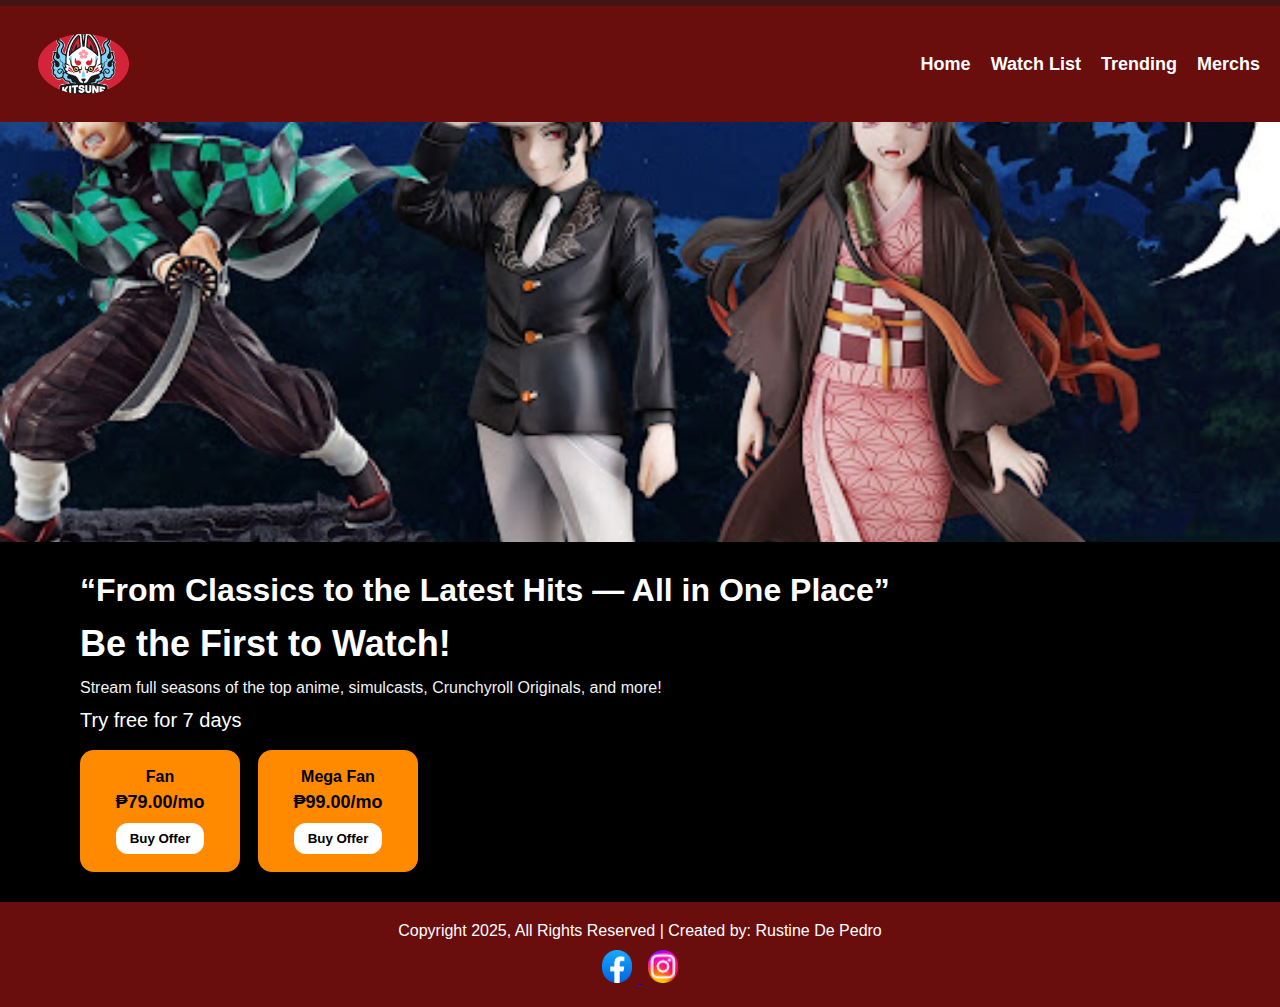
<file: index.html>
<!DOCTYPE html>
<html lang="en">
<head>
  <meta charset="utf-8" />
  <meta name="viewport" content="width=device-width,initial-scale=1" />
  <title>Kitsune Anime — Home</title>

  <link rel="shortcut icon" href="favicon-32x32.png">
  <link rel="icon" type="image/png" sizes="32x32" href="images/favicon-32x32.png">
  <link rel="apple-touch-icon" sizes="180x180" href="images/apple-touch-icon.png">
  <link rel="icon" sizes="192x192" href="images/android-chrome-192.png">

  <link rel="stylesheet" href="styles.css" />
</head>

<body>
  <div class="page">
    <header class="site-header">
      <div class="logo-wrap">
        <a href="index.html">
          <img src="images/logo.png" alt="Kitsune Logo" class="site-logo" /> 
        </a>
      </div>
      <nav class="site-nav">
        <ul>
          <li><a href="index.html">Home</a></li>
          <li><a href="categories.html">Watch List</a></li>
          <li><a href="trending.html">Trending</a></li>
          <li><a href="merch.html">Merchs</a></li>
        </ul>
      </nav>
    </header>

    <main class="page-home">
      <section class="hero">
        <img src="images/herologo.jpg" alt="Hero" class="hero-img" /> 
        <div class="hero-copy"> 
          <h1>“From Classics to the Latest Hits — All in One Place”</h1> 
          <h2>Be the First to Watch!</h2>
          <p class="lead">Stream full seasons of the top anime, simulcasts, Crunchyroll Originals, and more!</p>
          <p class="trial">Try free for 7 days</p>

          <div class="plans">
            <div class="plan">
              <div class="plan-title">Fan</div>
              <div class="plan-price">₱79.00/mo</div>
              <button class="btn-primary">Buy Offer</button>
            </div>
            <div class="plan">
              <div class="plan-title">Mega Fan</div>
              <div class="plan-price">₱99.00/mo</div>
              <button class="btn-primary">Buy Offer</button>
            </div>
          </div>
        </div>
      </section>
    </main>

    <footer class="site-footer">
      <p>Copyright 2025, All Rights Reserved | Created by: Rustine De Pedro</p>
      <div class="socials">
        <a href="https://www.facebook.com/christructure" target="_blank" title="Visit our Facebook">
          <img src="images/fb.png" alt="Facebook" />
        </a>
        <a href="https://www.instagram.com/christructure" target="_blank" title="Visit our Instagram">
          <img src="images/ig.png" alt="Instagram" />
        </a>
      </div>
    </footer>
  </div>

</body>
</html>
</file>
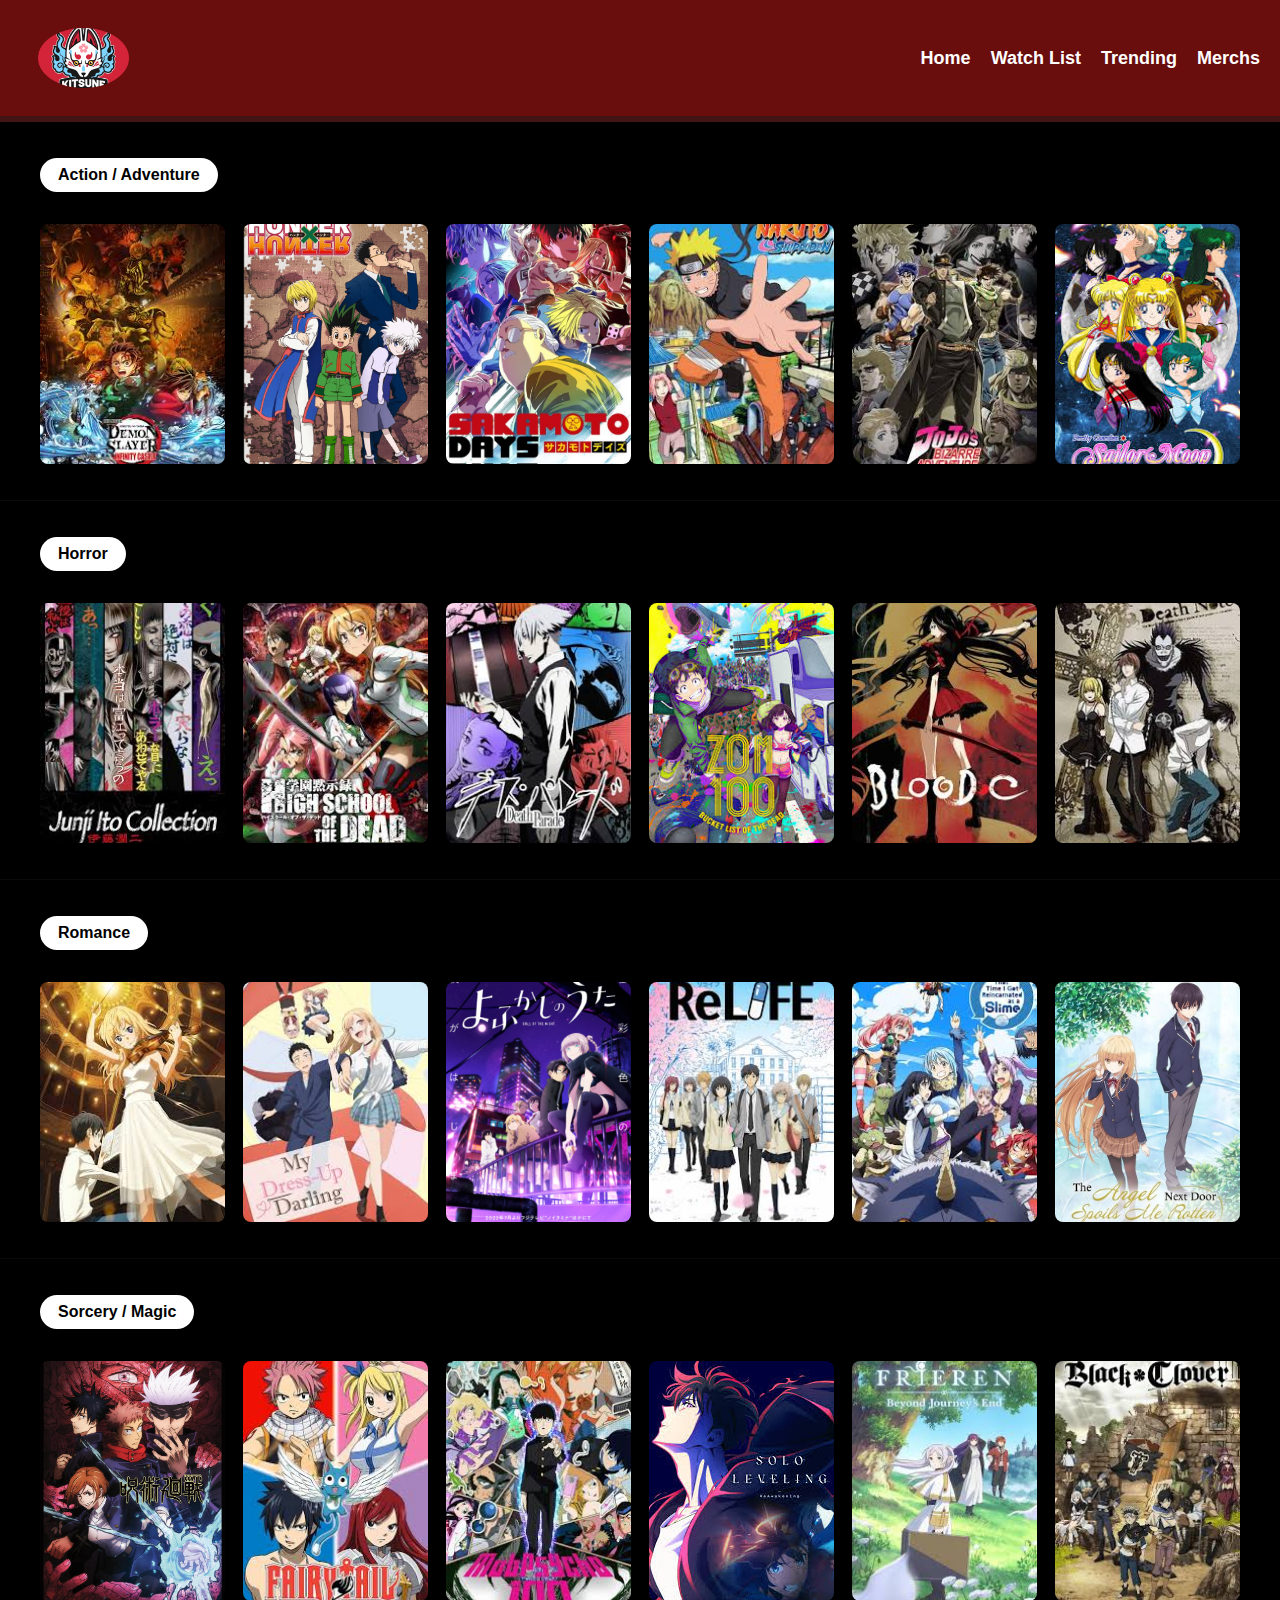
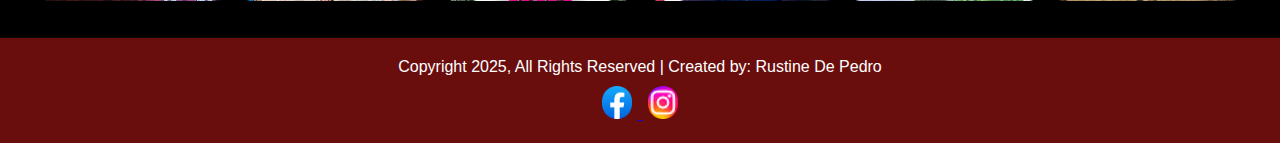
<file: categories.html>
<!DOCTYPE html>
<html lang="en">
<head>
  <meta charset="utf-8" />
  <meta name="viewport" content="width=device-width,initial-scale=1" />
  <title>Kitsune Anime — Categories</title>
  
  <link rel="shortcut icon" href="favicon-32x32.png">
  <link rel="icon" type="image/png" sizes="32x32" href="images/favicon-32x32.png">
  <link rel="apple-touch-icon" sizes="180x180" href="images/apple-touch-icon.png">
  <link rel="icon" sizes="192x192" href="images/android-chrome-192.png">
  <link rel="stylesheet" href="styles.css" />
</head>
<body>
  <header class="site-header">
    <div class="logo-wrap">
      <a href="index.html">
        <img src="images/logo.png" alt="Kitsune Logo" class="site-logo" />
      </a>
    </div>
    <nav class="site-nav">
      <ul>
        <li><a href="index.html">Home</a></li>
        <li><a href="categories.html">Watch List</a></li>
        <li><a href="trending.html">Trending</a></li>
        <li><a href="merch.html">Merchs</a></li>
      </ul>
    </nav>
  </header>

  
  <main class="page page-categories">
    <section class="category">
      <h2>Action / Adventure</h2>
      <div class="anime-grid">
        <img src="images/demonslayer.jpg" alt="Demon Slayer">
        <img src="images/HxH.jpg" alt="Hunter x Hunter">
        <img src="images/sakamotodays.jpf.jpg" alt="Sakamoto Days">
        <img src="images/naruto.jpg" alt="Naruto">
        <img src="images/jojo.jpg" alt="JoJo's Bizarre Adventure">
        <img src="images/sailormoon.jpg" alt="Sailor Moon">
      </div>
    </section>

    <section class="category">
      <h2>Horror</h2>
      <div class="anime-grid">
        <img src="images/junji.jpg" alt="Junji Ito Collection">
        <img src="images/hsd.jpg" alt="Highschool of the Dead">
        <img src="images/Deathparade.jpg" alt="Death Parade">
        <img src="images/zom100.jpg" alt="Zom 100">
        <img src="images/Bloodc.jpg" alt="Blood C">
        <img src="images/deathnote.jpg" alt="Death Note">
      </div>
    </section>

    <section class="category">
      <h2>Romance</h2>
      <div class="anime-grid">
        <img src="images/yourlieinapril.jpg" alt="Your Lie in April">
        <img src="images/dressup.jpg" alt="My Dress-Up Darling">
        <img src="images/CallofTheNight.png" alt="Call of the Night">
        <img src="images/Relife.jpg" alt="ReLIFE">
        <img src="images/TTS.jpg" alt="Tonikaku Kawaii">
        <img src="images/Girlnextdoor.jpg" alt="Girl Next Door">
      </div>
    </section>

    <section class="category">
      <h2>Sorcery / Magic</h2>
      <div class="anime-grid">
        <img src="images/jjk.jpg" alt="Jujutsu Kaisen">
        <img src="images/fairytail.jpg" alt="Fairy Tail">
        <img src="images/mobpyscho.jpg" alt="Mob Psycho 100">
        <img src="images/sololeveling.jpg" alt="Solo Leveling">
        <img src="images/frieren.jpg" alt="Frieren: Beyond Journey’s End">
        <img src="images/blackclover.jpg" alt="Black Clover">
      </div>
    </section>
  </main>
    
      <footer class="site-footer">
      <p>Copyright 2025, All Rights Reserved | Created by: Rustine De Pedro</p>
      <div class="socials">
        <a href="https://www.facebook.com/christructure" target="_blank" title="Visit our Facebook">
          <img src="images/fb.png" alt="Facebook" />
        </a>
        <a href="https://www.instagram.com/christructure" target="_blank" title="Visit our Instagram">
          <img src="images/ig.png" alt="Instagram" />
        </a>
      </div>
    </footer>
  </div>

</body>
</html>
</file>
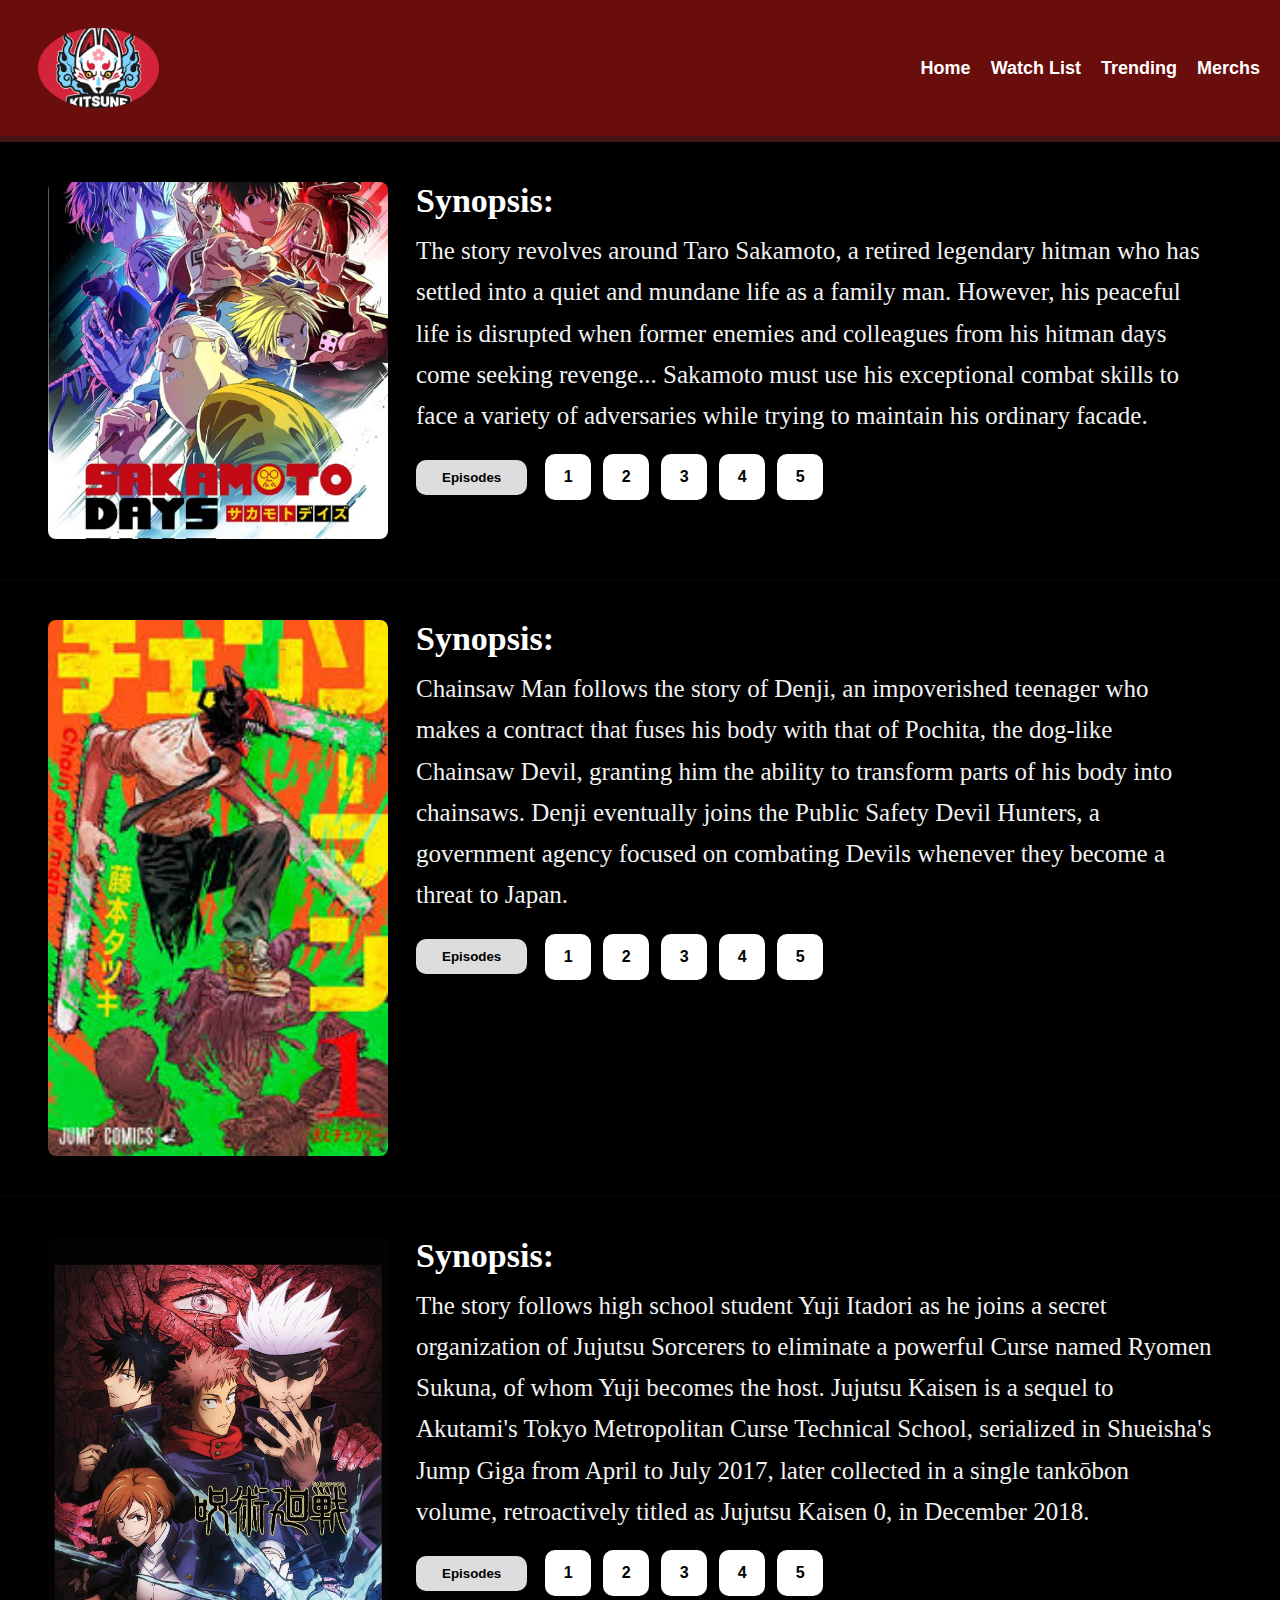
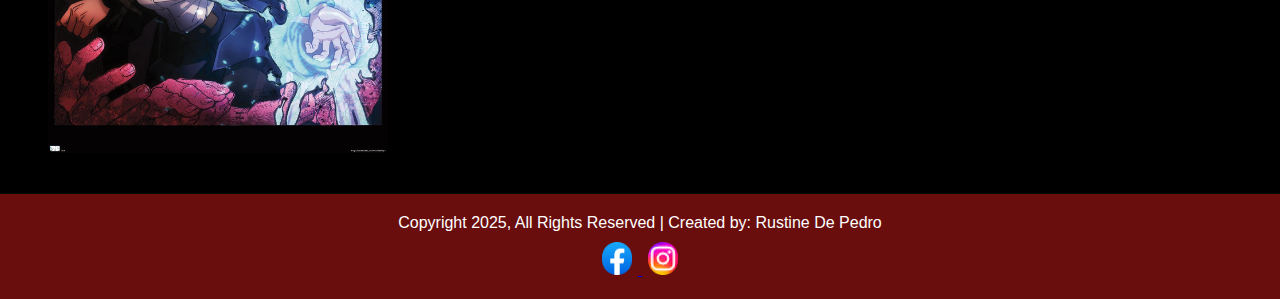
<file: docs/trending.html>
<!DOCTYPE html>
<html lang="en">
<head>
  <meta charset="utf-8" />
  <meta name="viewport" content="width=device-width,initial-scale=1" />
  <title>Kitsune Anime — Trending</title>
  
  <link rel="shortcut icon" href="favicon-32x32.png">
  <link rel="icon" type="image/png" sizes="32x32" href="images/favicon-32x32.png">
  <link rel="apple-touch-icon" sizes="180x180" href="images/apple-touch-icon.png">
  <link rel="icon" sizes="192x192" href="images/android-chrome-192.png">
  <link rel="stylesheet" href="styles.css" />
   <link rel="stylesheet" href="styles.css" />
</head>
<body>
  <header class="site-header">
    <div class="logo-wrap">
      <a href="index.html">
        <img src="images/logo.png" alt="Kitsune Logo" class="site-logo" />
      </a>
    </div>
    <nav class="site-nav">
      <ul>
        <li><a href="index.html">Home</a></li>
        <li><a href="categories.html">Watch List</a></li>
        <li><a href="trending.html">Trending</a></li>
        <li><a href="merch.html">Merchs</a></li>
      </ul>
    </nav>
  </header>

  <main class="page page-trending">
    <article class="anime-item">
      <img src="images/sakamotodays.jpf.jpg" alt="Sakamoto Days" class="poster" />
      <div class="synopsis">
        <h3>Synopsis:</h3>
        <p>The story revolves around Taro Sakamoto, a retired legendary hitman who has settled into a quiet and mundane life as a family man. However, his peaceful life is disrupted when former enemies and colleagues from his hitman days come seeking revenge... Sakamoto must use his exceptional combat skills to face a variety of adversaries while trying to maintain his ordinary facade.</p>
        <div class="episode-row">
          <button class="episodes-toggle">Episodes</button>
          <div class="episodes">
            <button>1</button><button>2</button><button>3</button><button>4</button><button>5</button>
          </div>
        </div>
      </div>
    </article>

    <article class="anime-item">
      <img src="images/chainsaw.jpg" alt="Chainsaw Man" class="poster" />
      <div class="synopsis">
        <h3>Synopsis:</h3>
        <p>Chainsaw Man follows the story of Denji, an impoverished teenager who makes a contract that fuses his body with that of Pochita, the dog-like Chainsaw Devil, granting him the ability to transform parts of his body into chainsaws. Denji eventually joins the Public Safety Devil Hunters, a government agency focused on combating Devils whenever they become a threat to Japan.</p>
        <div class="episode-row">
          <button class="episodes-toggle">Episodes</button>
          <div class="episodes">
            <button>1</button><button>2</button><button>3</button><button>4</button><button>5</button>
          </div>
        </div>
      </div>
    </article>

    <article class="anime-item">
      <img src="images/jjk.jpg" alt="Jujutsu Kaisen" class="poster" />
      <div class="synopsis">
        <h3>Synopsis:</h3>
        <p>The story follows high school student Yuji Itadori as he joins a secret organization of Jujutsu Sorcerers to eliminate a powerful Curse named Ryomen Sukuna, of whom Yuji becomes the host. Jujutsu Kaisen is a sequel to Akutami's Tokyo Metropolitan Curse Technical School, serialized in Shueisha's Jump Giga from April to July 2017, later collected in a single tankōbon volume, retroactively titled as Jujutsu Kaisen 0, in December 2018.</p>
        <div class="episode-row">
          <button class="episodes-toggle">Episodes</button>
          <div class="episodes">
            <button>1</button><button>2</button><button>3</button><button>4</button><button>5</button>
          </div>
        </div>
      </div>
    </article>
  </main>
  
   <footer class="site-footer">
      <p>Copyright 2025, All Rights Reserved | Created by: Rustine De Pedro</p>
      <div class="socials">
        <a href="https://www.facebook.com/christructure" target="_blank" title="Visit our Facebook">
          <img src="images/fb.png" alt="Facebook" />
        </a>
        <a href="https://www.instagram.com/christructure" target="_blank" title="Visit our Instagram">
          <img src="images/ig.png" alt="Instagram" />
        </a>
      </div>
    </footer>
  </div>
  <script src="script.js"></script>
</body>
</html>
</file>
<file: styles.css>
/* =====================
   Base Resets
===================== */
* {
  box-sizing: border-box;
  margin: 0;
  padding: 0;
}

html, body {
  height: 100%;
}

body {
  background: #e20000;
  color: #fff;
  font-family: Arial, Helvetica, sans-serif;
  -webkit-font-smoothing: antialiased;
  -moz-osx-font-smoothing: grayscale;
}

/* =====================
   Page Wrapper
===================== */
.page {
  background: #000;
  width: 100%;
  min-height: 100vh;
  box-shadow: 0 6px 0 rgba(0,0,0,0.2);
  border-top: 6px solid #421414;
  overflow-x: hidden;
}

/* =====================
   Header (Default: Horizontal Nav for ALL pages)
===================== */
.site-header {
  background: #6a0d0d;
  color: #fff;
  display: flex;
  flex-direction: row; 
  align-items: center; 
  justify-content: space-between; 
  padding: 10px 20px;
}

.logo-wrap {
  padding: 18px;
}

.site-logo {
  height: 60px;
  display: block;
}

.site-nav ul {
  list-style: none;
  display: flex;
  gap: 20px;
  padding: 0;
}

.site-nav a {
  color: #fff;
  text-decoration: none;
  font-weight: 700;
  font-size: 18px;
  display: inline-block;
  padding: 6px 0;
}

.site-nav a:hover {
  color: orange;
}

/* =====================
   Hero (FIXED: Stacked Layout for all screens)
===================== */
.hero { 
  position: relative;
  overflow: hidden; 
}

.hero-img { 
  width: 100%; 
  height: 420px; 
  object-fit: cover; 
  display: block; 
}

.hero-tagline-overlay {
  position: static;
  padding: 15px 40px;
  background-color: #000;
  text-align: center;
}

.hero-tagline-overlay h1 {
  font-size: 24px;
  line-height: 1.05;
  font-family: Georgia, "Times New Roman", serif;
  margin: 0;
}

.hero-copy { 
  position: static; 
  padding: 30px 80px; 
  max-width: none; 
  color: #fff; 
  background-color: #000; 
  text-align: left; 
}

.hero-copy h2 { 
  font-size: 36px; 
  margin: 14px 0; 
}

.hero-copy .lead { 
  font-size: 16px; 
  margin-bottom: 12px; 
  opacity: .95; 
}

.hero-copy .trial { 
  margin-bottom: 18px; 
  font-size: 20px; 
}

/* =====================
   Plans
===================== */
.plans { 
  display: flex; 
  gap: 18px; 
  margin-top: 18px; 
  justify-content: flex-start; 
}

.plan { 
  background: #ff8a00; 
  color: #000; 
  padding: 18px; 
  border-radius: 14px; 
  width: 160px; 
  text-align: center; 
}

.plan .plan-title { 
  font-weight: 700; 
  margin-bottom: 6px; 
}

.plan .plan-price { 
  font-weight: 800; 
  font-size: 18px; 
  margin-bottom: 10px; 
}

.btn-primary { 
  background: #fff; 
  color: #000; 
  border: none; 
  padding: 8px 14px; 
  border-radius: 12px; 
  cursor: pointer; 
  font-weight: 700; 
}

/* =====================
   Categories Grid
===================== */
.category {
  padding: 36px 40px;
  border-bottom: 1px solid rgba(255,255,255,0.04);
}

.category h2 {
  display: inline-block;
  background: #fff;
  color: #000;
  border-radius: 20px;
  padding: 8px 18px;
  margin-bottom: 18px;
  font-size: 16px;
}

.anime-grid {
  display: grid;
  grid-template-columns: repeat(6, 1fr);
  gap: 18px;
  margin-top: 14px;
}

.anime-grid img {
  width: 100%;
  height: 240px;
  object-fit: cover;
  border-radius: 8px;
  transition: transform 0.3s ease, box-shadow 0.3s ease;
  cursor: pointer;
}

.anime-grid img:hover {
  transform: scale(1.05);
  box-shadow: 0 8px 16px rgba(255, 138, 0, 0.6);
}

/* =====================
   Trending
===================== */
.page-trending .anime-item {
  display: flex;
  align-items: flex-start;
  gap: 28px;
  width: 100%;
  padding: 40px 48px;
  border-bottom: 1px solid rgba(255,255,255,0.03);
}

.poster {
  width: 340px;
  border-radius: 8px;
  flex-shrink: 0;
}

.synopsis {
  flex: 1;
  padding-right: 20px;
}

.synopsis h3 {
  font-family: Georgia, "Times New Roman", serif;
  font-size: 34px;
  color: #fff;
  margin-bottom: 10px;
}

.synopsis p {
  font-family: "Georgia", serif;
  color: #fff;
  font-size: 25px;
  line-height: 1.65;
  opacity: .95;
}

.episode-row {
  display: flex;
  align-items: center;
  gap: 18px;
  margin-top: 18px;
  flex-wrap: wrap;
}

.episodes-toggle {
  background: #ddd;
  color: #000;
  border: none;
  padding: 10px 26px;
  border-radius: 10px;
  cursor: pointer;
  font-weight: 700;
}

.episodes {
  display: flex;
  gap: 12px;
  flex-wrap: wrap;
}

.episodes button {
  width: 46px;
  height: 46px;
  border-radius: 10px;
  border: none;
  background: #fff;
  color: #000;
  font-weight: 700;
  font-size: 16px;
  box-shadow: 0 3px 0 rgba(0,0,0,0.25);
  cursor: pointer;
  display: flex;
  align-items: center;
  justify-content: center;
}

.episodes button:hover {
  background: orange;
  color: #000;
}

/* =====================
   Merch
===================== */
.merch-section {
  padding: 36px 40px;
}

.merch-grid {
  display: grid;
  gap: 16px;
  grid-template-columns: repeat(3, 1fr);
}

.merch-item {
  background: #111;
  padding: 12px;
  border-radius: 8px;
  text-align: center;
}

.merch-item img {
  width: 100%;
  border-radius: 8px;
}

.merch-item button {
  margin-top: 10px;
  background: #ff2525;
  color: #fff;
  border: none;
  padding: 8px 12px;
  border-radius: 10px;
  font-weight: 700;
  cursor: pointer;
}

/* =====================
   Footer
===================== */
.site-footer {
  background: #6a0d0d;
  color: #fff;
  padding: 20px 24px;
  text-align: center;
  display: flex;
  flex-direction: column;
  align-items: center;
  gap: 10px;
}

.site-footer .socials img {
  width: 30px;
  margin: 0 6px;
}
</file>
<file: docs/styles.css>
/* ===================== 
   Base Resets
===================== */
* {
  box-sizing: border-box;
  margin: 0;
  padding: 0;
}

html, body {
  height: 100%;
}

body {
  background: #e20000;
  color: #fff;
  font-family: Arial, Helvetica, sans-serif;
  -webkit-font-smoothing: antialiased;
  -moz-osx-font-smoothing: grayscale;
}

/* =====================
   Page Wrapper
===================== */
.page {
  background: #000;
  width: 100%;
  min-height: 100vh;
  box-shadow: 0 6px 0 rgba(0,0,0,0.2);
  border-top: 6px solid #421414;
  overflow-x: hidden;
}

/* =====================
   Header (Default: Horizontal Nav for ALL pages)
===================== */
.site-header {
  background: #6a0d0d;
  color: #fff;
  display: flex;
  flex-direction: row; 
  align-items: center; 
  justify-content: space-between; 
  padding: 10px 20px;
  animation: fadeDown 0.8s ease-out;
}

.logo-wrap {
  padding: 18px;
  animation: fadeIn 1s ease-in;
}

.site-logo {
  height: 60px;
  display: block;
}

.site-nav ul {
  list-style: none;
  display: flex;
  gap: 20px;
  padding: 0;
}

.site-nav a {
  color: #fff;
  text-decoration: none;
  font-weight: 700;
  font-size: 18px;
  display: inline-block;
  padding: 6px 0;
  transition: color 0.3s ease;
}

.site-nav a:hover {
  color: orange;
}

/* =====================
   Hero Section
===================== */
.hero { 
  position: relative;
  overflow: hidden; 
}

.hero-img { 
  width: 100%; 
  height: 420px; 
  object-fit: cover; 
  display: block; 
  animation: zoomIn 1.5s ease-out;
}

.hero-tagline-overlay {
  position: static;
  padding: 15px 40px;
  background-color: #000;
  text-align: center;
  animation: fadeIn 1.2s ease-in;
}

.hero-tagline-overlay h1 {
  font-size: 24px;
  line-height: 1.05;
  font-family: Georgia, "Times New Roman", serif;
  margin: 0;
}

.hero-copy { 
  position: static; 
  padding: 30px 80px; 
  color: #fff; 
  background-color: #000; 
  text-align: left; 
}

.hero-copy h2 { 
  font-size: 36px; 
  margin: 14px 0; 
}

.hero-copy .lead { 
  font-size: 16px; 
  margin-bottom: 12px; 
  opacity: .95; 
}

.hero-copy .trial { 
  margin-bottom: 18px; 
  font-size: 20px; 
}

/* =====================
   Plans
===================== */
.plans { 
  display: flex; 
  gap: 18px; 
  margin-top: 18px; 
  justify-content: flex-start; 
  animation: fadeUp 1s ease-in;
}

.plan { 
  background: #ff8a00; 
  color: #000; 
  padding: 18px; 
  border-radius: 14px; 
  width: 160px; 
  text-align: center; 
  transition: transform 0.3s ease;
}

.plan:hover {
  transform: scale(1.08);
}

.plan .plan-title { 
  font-weight: 700; 
  margin-bottom: 6px; 
}

.plan .plan-price { 
  font-weight: 800; 
  font-size: 18px; 
  margin-bottom: 10px; 
}

.btn-primary { 
  background: #fff; 
  color: #000; 
  border: none; 
  padding: 8px 14px; 
  border-radius: 12px; 
  cursor: pointer; 
  font-weight: 700; 
}

/* =====================
   Categories Grid
===================== */
.category {
  padding: 36px 40px;
  border-bottom: 1px solid rgba(255,255,255,0.04);
}

.category h2 {
  display: inline-block;
  background: #fff;
  color: #000;
  border-radius: 20px;
  padding: 8px 18px;
  margin-bottom: 18px;
  font-size: 16px;
}

.anime-grid {
  display: grid;
  grid-template-columns: repeat(6, 1fr);
  gap: 18px;
  margin-top: 14px;
  animation: fadeIn 1s ease;
}

.anime-grid img {
  width: 100%;
  height: 240px;
  object-fit: cover;
  border-radius: 8px;
  transition: transform 0.3s ease, box-shadow 0.3s ease;
  cursor: pointer;
}

.anime-grid img:hover {
  transform: scale(1.05);
  box-shadow: 0 8px 16px rgba(255, 138, 0, 0.6);
}

/* =====================
   Trending
===================== */
.page-trending .anime-item {
  display: flex;
  align-items: flex-start;
  gap: 28px;
  width: 100%;
  padding: 40px 48px;
  border-bottom: 1px solid rgba(255,255,255,0.03);
}

.poster {
  width: 340px;
  border-radius: 8px;
  flex-shrink: 0;
}

.synopsis {
  flex: 1;
  padding-right: 20px;
}

.synopsis h3 {
  font-family: Georgia, "Times New Roman", serif;
  font-size: 34px;
  color: #fff;
  margin-bottom: 10px;
}

.synopsis p {
  font-family: "Georgia", serif;
  color: #fff;
  font-size: 25px;
  line-height: 1.65;
  opacity: .95;
}

.episode-row {
  display: flex;
  align-items: center;
  gap: 18px;
  margin-top: 18px;
  flex-wrap: wrap;
}

.episodes-toggle {
  background: #ddd;
  color: #000;
  border: none;
  padding: 10px 26px;
  border-radius: 10px;
  cursor: pointer;
  font-weight: 700;
}

.episodes {
  display: flex;
  gap: 12px;
  flex-wrap: wrap;
}

.episodes button {
  width: 46px;
  height: 46px;
  border-radius: 10px;
  border: none;
  background: #fff;
  color: #000;
  font-weight: 700;
  font-size: 16px;
  box-shadow: 0 3px 0 rgba(0,0,0,0.25);
  cursor: pointer;
  display: flex;
  align-items: center;
  justify-content: center;
}

.episodes button:hover {
  background: orange;
  color: #000;
}

/* =====================
   Merch
===================== */
.merch-section {
  padding: 36px 40px;
}

.merch-grid {
  display: grid;
  gap: 16px;
  grid-template-columns: repeat(3, 1fr);
}

.merch-item {
  background: #111;
  padding: 12px;
  border-radius: 8px;
  text-align: center;
  transition: transform 0.3s ease;
}

.merch-item:hover {
  transform: translateY(-5px);
}

.merch-item img {
  width: 100%;
  border-radius: 8px;
}

.merch-item button {
  margin-top: 10px;
  background: #ff2525;
  color: #fff;
  border: none;
  padding: 8px 12px;
  border-radius: 10px;
  font-weight: 700;
  cursor: pointer;
}

/* =====================
   Footer
===================== */
.site-footer {
  background: #6a0d0d;
  color: #fff;
  padding: 20px 24px;
  text-align: center;
  display: flex;
  flex-direction: column;
  align-items: center;
  gap: 10px;
  animation: fadeUp 1s ease-in;
}

.site-footer .socials img {
  width: 30px;
  margin: 0 6px;
}

/* =====================
   Keyframes Animations
===================== */
@keyframes fadeIn {
  from { opacity: 0; transform: translateY(15px); }
  to { opacity: 1; transform: translateY(0); }
}

@keyframes fadeUp {
  from { opacity: 0; transform: translateY(30px); }
  to { opacity: 1; transform: translateY(0); }
}

@keyframes fadeDown {
  from { opacity: 0; transform: translateY(-20px); }
  to { opacity: 1; transform: translateY(0); }
}

@keyframes zoomIn {
  from { transform: scale(1.1); opacity: 0; }
  to { transform: scale(1); opacity: 1; }
}

/* ================================================= */
/*                 Media Queries                     */
/* ================================================= */

/* Desktop (>=1025px) */
@media (min-width: 1025px) {
  /* Desktop Header */
  .site-header {
    flex-direction: row; 
    justify-content: space-between;
    padding: 10px 20px;
  }

  .page-home .site-header {
    flex-direction: column;
    align-items: center;
    justify-content: center;
    padding: 30px 0; 
  }

  .page-home .site-logo {
    height: 80px;
    margin-bottom: 20px;
  }

  .page-home .site-nav ul {
    flex-direction: column;
    gap: 15px;
  }

  .page-home .site-nav a {
    font-size: 24px;
    font-style: italic;
    font-weight: bold;
    text-align: center;
  }

  .page-home .hero-tagline-overlay {
    position: absolute;
    top: 50%;
    left: 50%;
    transform: translate(-50%, -50%);
    padding: 20px 40px;
    width: 80%;
    max-width: 700px;
    background: rgba(0, 0, 0, 0.7);
    text-align: center;
    z-index: 10;
  }

  .page-home .hero-tagline-overlay h1 {
    font-size: 48px;
    color: #fff;
  }

  .hero-img {
    height: 500px;
  }

  .hero-copy {
    padding: 40px 100px;
    text-align: left;
  }

  .plans {
    justify-content: flex-start;
  }

  .anime-grid {
    grid-template-columns: repeat(6, 1fr);
  }

  .page-trending .anime-item {
    flex-direction: row;
  }

  .merch-grid {
    grid-template-columns: repeat(3, 1fr);
  }

  .site-logo {
    height: 80px;
  }

  .site-nav ul {
    justify-content: flex-end;
  }
}

/* Tablet (768px – 1024px) */
@media (min-width: 768px) and (max-width: 1024px) {
  .hero-img {
    height: 350px;
  }

  .hero-copy {
    padding: 20px 40px;
    text-align: center; 
  }

  .hero-tagline-overlay {
    padding: 15px 20px;
  }

  .hero-tagline-overlay h1 {
    font-size: 32px;
  }

  .plans {
    justify-content: center; 
  }

  .site-header {
    display: block;
    text-align: center;
    padding: 12px 0;
  }

  .logo-wrap {
    text-align: center;
  }

  .site-logo {
    height: 66px;
    margin: 0 auto;
  }

  .site-nav {
    margin-top: 4px;
  }

  .site-nav ul {
    justify-content: center;
    gap: 18px;
    padding: 6px 10px;
  }

  .anime-grid {
    grid-template-columns: repeat(3, 1fr);
  }

  .page-trending .anime-item {
    flex-direction: column;
    padding: 24px 28px;
    gap: 16px;
  }

  .poster {
    width: 260px;
    margin: 0 auto;
  }

  .synopsis {
    padding: 0;
    text-align: left;
  }

  .synopsis h3 {
    font-size: 26px;
    text-align: left;
    padding-top: 6px;
  }

  .merch-grid {
    grid-template-columns: repeat(2, 1fr);
    width: 90%;
    margin: 0 auto;
  }
}

/* Mobile (<768px) */
@media (max-width: 767px) {
  .hero-img {
    height: 250px;
  }
  
  .hero-tagline-overlay h1 {
    font-size: 24px;
  }

  .hero-copy {
    padding: 15px;
    text-align: center;
  }
  
  .plans {
    flex-direction: column;
    align-items: center;
    gap: 10px;
  }

  .plan {
    width: 90%;
    max-width: 250px;
  }

  .site-nav ul {
    gap: 10px; 
  }

  .site-header {
    display: block;
    text-align: center;
    padding: 10px 0;
  }

  .site-logo {
    height: 58px;
    margin: 0 auto;
  }

  .site-nav ul {
    flex-direction: column;
    gap: 10px;
    padding: 6px 12px;
    align-items: center;
  }

  .anime-grid {
    grid-template-columns: repeat(2, 1fr);
  }

  .page-trending .anime-item {
    flex-direction: column;
    padding: 18px;
    text-align: center;
  }

  .poster {
    width: 92%;
    max-width: 320px;
    margin: 0 auto;
  }

  .synopsis {
    padding-top: 12px;
    text-align: center;
  }

  .synopsis p {
    font-size: 15px;
  }

  .episodes {
    justify-content: center;
  }

  .merch-grid {
    grid-template-columns: 1fr;
    width: 92%;
    margin: 0 auto;
  }
}

/* =====================
   Print Styles
===================== */
@media print {
  /* Force desktop layout */
  .page-trending .anime-item {
    flex-direction: row !important;
    gap: 20px !important;
    padding: 20px !important;
  }

  .anime-grid {
    grid-template-columns: repeat(6, 1fr) !important;
    gap: 10px !important;
  }

  .merch-grid {
    grid-template-columns: repeat(3, 1fr) !important;
    gap: 12px !important;
  }

  body, .page {
    background: #fff !important;
    color: #000 !important;
    box-shadow: none !important;
  }

  * {
    color: #000 !important;
    background-color: transparent !important;
    box-shadow: none !important;
    text-shadow: none !important;
  }

  img {
    filter: none !important;
    -webkit-print-color-adjust: exact !important;
    print-color-adjust: exact !important;
  }

 
  .site-header,
  nav,
  .site-footer,
  button,
  .episodes-toggle {
    display: none !important;
  }

  h1, h2, h3, p {
    color: #000 !important;
  }

  main {
    margin: 0 auto;
    padding: 0;
  }
}
</file>
